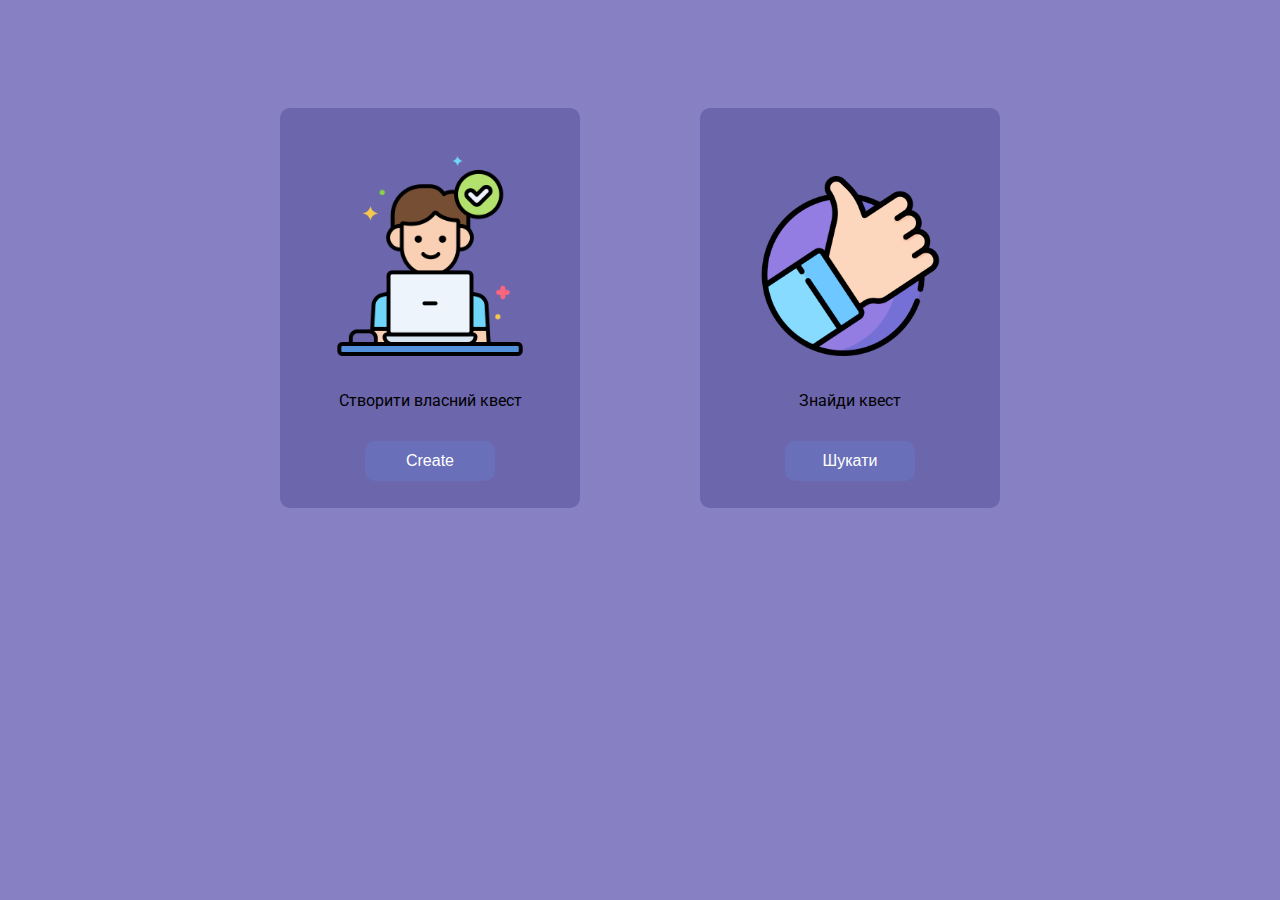
<file: quest-create.html>
<!DOCTYPE html>
<html lang="UK">

        <head>
            <meta charset="UTF-8">
            <meta name="viewport" content="width=device-width, initial-scale=1.0">
            <link rel="preconnect" href="https://fonts.googleapis.com">
            <link rel="preconnect" href="https://fonts.gstatic.com" crossorigin>
            <link href="https://fonts.googleapis.com/css2?family=Agdasima:wght@400;700&family=Bodoni+Moda:ital,opsz,wght@0,6..96,400..900;1,6..96,400..900&family=Lato:ital,wght@0,100;0,300;0,400;0,700;0,900;1,100;1,300;1,400;1,700;1,900&family=Roboto:ital,wght@0,100..900;1,100..900&display=swap" rel="stylesheet">
            <title>Document</title>
            <link rel="stylesheet" href="quest-create.css">
        </head>


<body>
    

        <div class="conteiners">

            <div class="conteiner-one">
                <img class="work-img" src="img/working.png" alt="Фото">
                <p class="p-coneteiner-make">Створити власний квест</p>
                <button class="button-create">Create</button>
            </div>

            <div class="conteiner-two">
                <img class="ready-img" src="img/positive-vote.png" alt="Фото">
                <p class="p-coneteiner-ready">Знайди квест</p>
                <button class="button-join">Шукати</button>
            </div>
            

        </div>


</body>
</html>
</file>
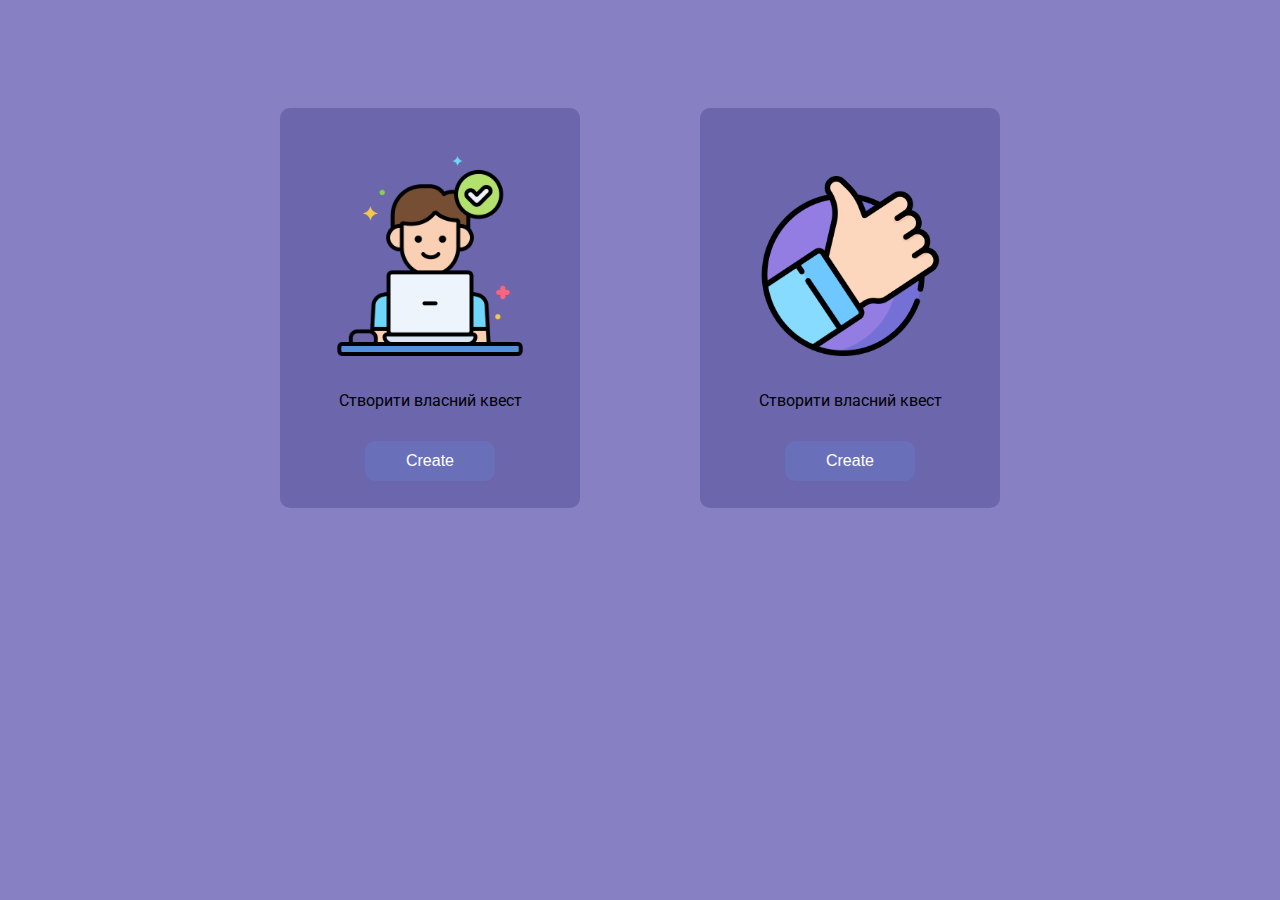
<file: quest.html>
<!DOCTYPE html>
<html lang="UK">

        <head>
            <meta charset="UTF-8">
            <meta name="viewport" content="width=device-width, initial-scale=1.0">
            <link rel="preconnect" href="https://fonts.googleapis.com">
            <link rel="preconnect" href="https://fonts.gstatic.com" crossorigin>
            <link href="https://fonts.googleapis.com/css2?family=Agdasima:wght@400;700&family=Bodoni+Moda:ital,opsz,wght@0,6..96,400..900;1,6..96,400..900&family=Lato:ital,wght@0,100;0,300;0,400;0,700;0,900;1,100;1,300;1,400;1,700;1,900&family=Roboto:ital,wght@0,100..900;1,100..900&display=swap" rel="stylesheet">
            <title>Document</title>
            <link rel="stylesheet" href="quest.css">
        </head>


<body>
    

        <div class="conteiners">

            <div class="conteiner-one">
                <img class="work-img" src="img/working.png" alt="Фото">
                <p class="p-coneteiner-make">Створити власний квест</p>
                <button class="button-create">Create</button>
            </div>

            <div class="conteiner-two">
                <img class="ready-img" src="img/positive-vote.png" alt="Фото">
                <p class="p-coneteiner-ready">Створити власний квест</p>
                <button class="button-join">Create</button>
            </div>
            

        </div>


</body>
</html>
</file>
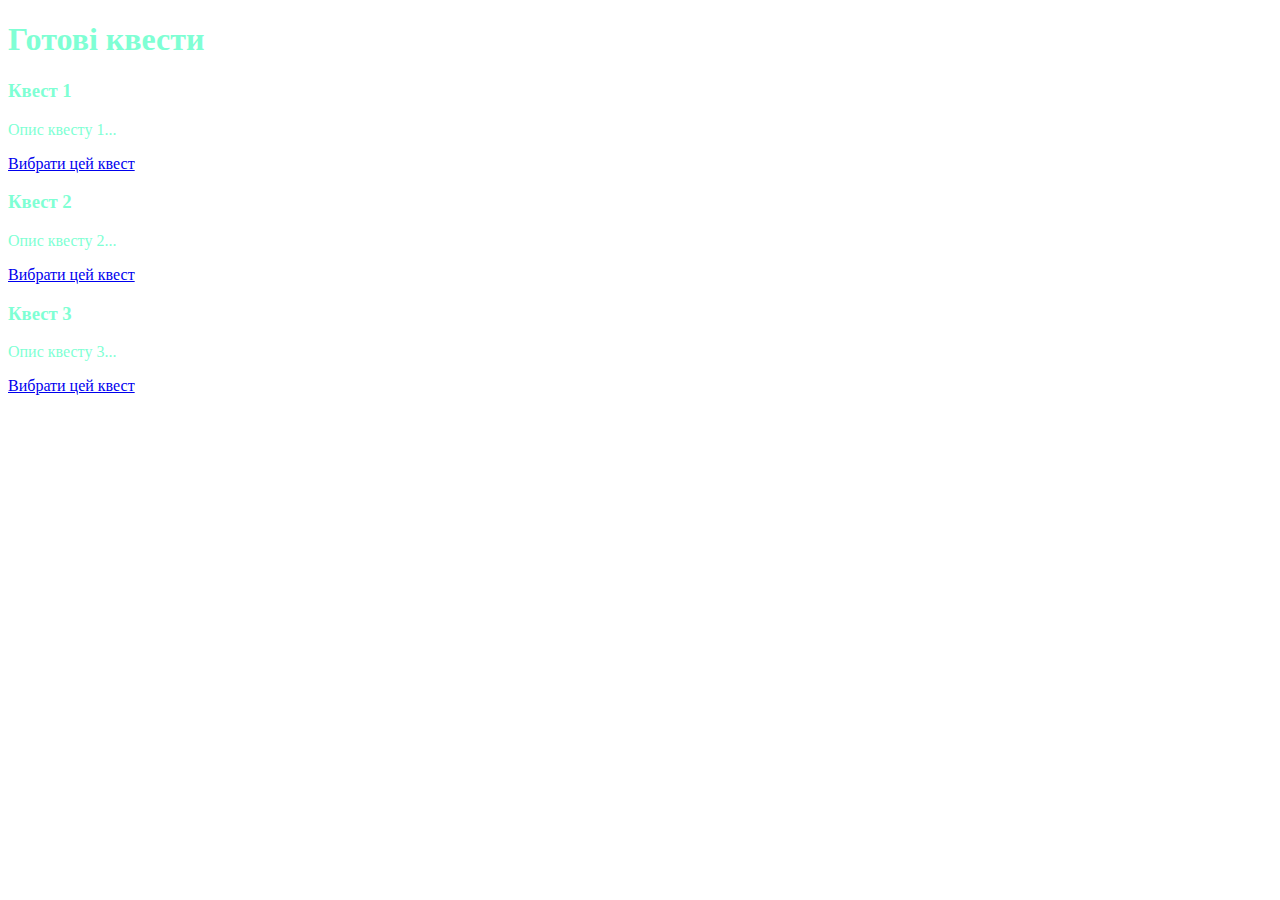
<file: ready-quests.html>
<!DOCTYPE html>
<html lang="uk">
<head>
    <meta charset="UTF-8">
    <meta name="viewport" content="width=device-width, initial-scale=1.0">
    <title>Готові квести</title>
    <link rel="stylesheet" href="123.css">



</head>
<body>

    <header>
        <h1>Готові квести </h1>
    </header>

    <section class="quests-container">
        <!-- Квест 1 -->
        <div class="quest-card">
            <h3>Квест 1</h3>
            <p>Опис квесту 1...</p>
            <a href="quest-details.html?id=1" class="quest-link">Вибрати цей квест</a>
        </div>

        <!-- Квест 2 -->
        <div class="quest-card">
            <h3>Квест 2</h3>
            <p>Опис квесту 2...</p>
            <a href="quest-details.html?id=2" class="quest-link">Вибрати цей квест</a>
        </div>

        <!-- Квест 3 -->
        <div class="quest-card">
            <h3>Квест 3</h3>
            <p>Опис квесту 3...</p>
            <a href="quest-details.html?id=3" class="quest-link">Вибрати цей квест</a>
        </div>
    </section>

</body>
</html>
</file>
<file: quest-create.css>
body {  
    background-color: #8780c2;
}

.work-img  {
    width: 200px;
    height: 200px;
    margin-top: 20px;
}

.ready-img{
    width: 180px;
    height: 180px;
    margin-top: 40px;
}

.p-coneteiner-make {
    font-family: "Roboto", serif;
    margin-top: 35px;
}

.p-coneteiner-ready{
    font-family: "Roboto", serif;
    margin-top: 35px;
}

.button-create , .button-join{
    margin-top: 15px;
    width: 130px;
    height: 40px;
    border-radius: 10px;
    background-color: #6970b9;
    border: none;
    color: white;
    font-size: 16px;
    cursor: pointer;
}

.conteiner-one, .conteiner-two {
    background-color: #6c66ad;
    width: 300px;
    height: 400px;
    border-radius: 10px;
    margin-top: 100px;

    display: flex;  
    flex-direction: column;  
    align-items: center;  
    justify-content: center;  
    text-align: center;  
    transition: transform 0.3s ease, box-shadow 0.3s ease; /* Плавний ефект */
}

/* Ефект підняття при наведенні */
.conteiner-one:hover, .conteiner-two:hover {
    transform: translateY(-10px); /* Піднімає контейнер вгору */
    box-shadow: 0 10px 20px rgba(0, 0, 0, 0.3); /* Додає тінь */
}

.conteiners {
    display: flex;
    gap: 120px; 
    justify-content: center;  
}
</file>
<file: quest.css>
body {  
    background-color: #8780c2;
}

.work-img  {
    width: 200px;
    height: 200px;
    margin-top: 20px;
}

.ready-img{
    width: 180px;
    height: 180px;
    margin-top: 40px;
}

.p-coneteiner-make {
    font-family: "Roboto", serif;
    margin-top: 35px;
}

.p-coneteiner-ready{
    font-family: "Roboto", serif;
    margin-top: 35px;
}

.button-create , .button-join{
    margin-top: 15px;
    width: 130px;
    height: 40px;
    border-radius: 10px;
    background-color: #6970b9;
    border: none;
    color: white;
    font-size: 16px;
    cursor: pointer;
}

.conteiner-one, .conteiner-two {
    background-color: #6c66ad;
    width: 300px;
    height: 400px;
    border-radius: 10px;
    margin-top: 100px;

    display: flex;  
    flex-direction: column;  
    align-items: center;  
    justify-content: center;  
    text-align: center;  
    transition: transform 0.3s ease, box-shadow 0.3s ease; /* Плавний ефект */
}

/* Ефект підняття при наведенні */
.conteiner-one:hover, .conteiner-two:hover {
    transform: translateY(-10px); /* Піднімає контейнер вгору */
    box-shadow: 0 10px 20px rgba(0, 0, 0, 0.3); /* Додає тінь */
}

.conteiners {
    display: flex;
    gap: 120px; 
    justify-content: center;  
}
</file>
<file: 123.css>
body{
    color: aquamarine;
}
</file>
